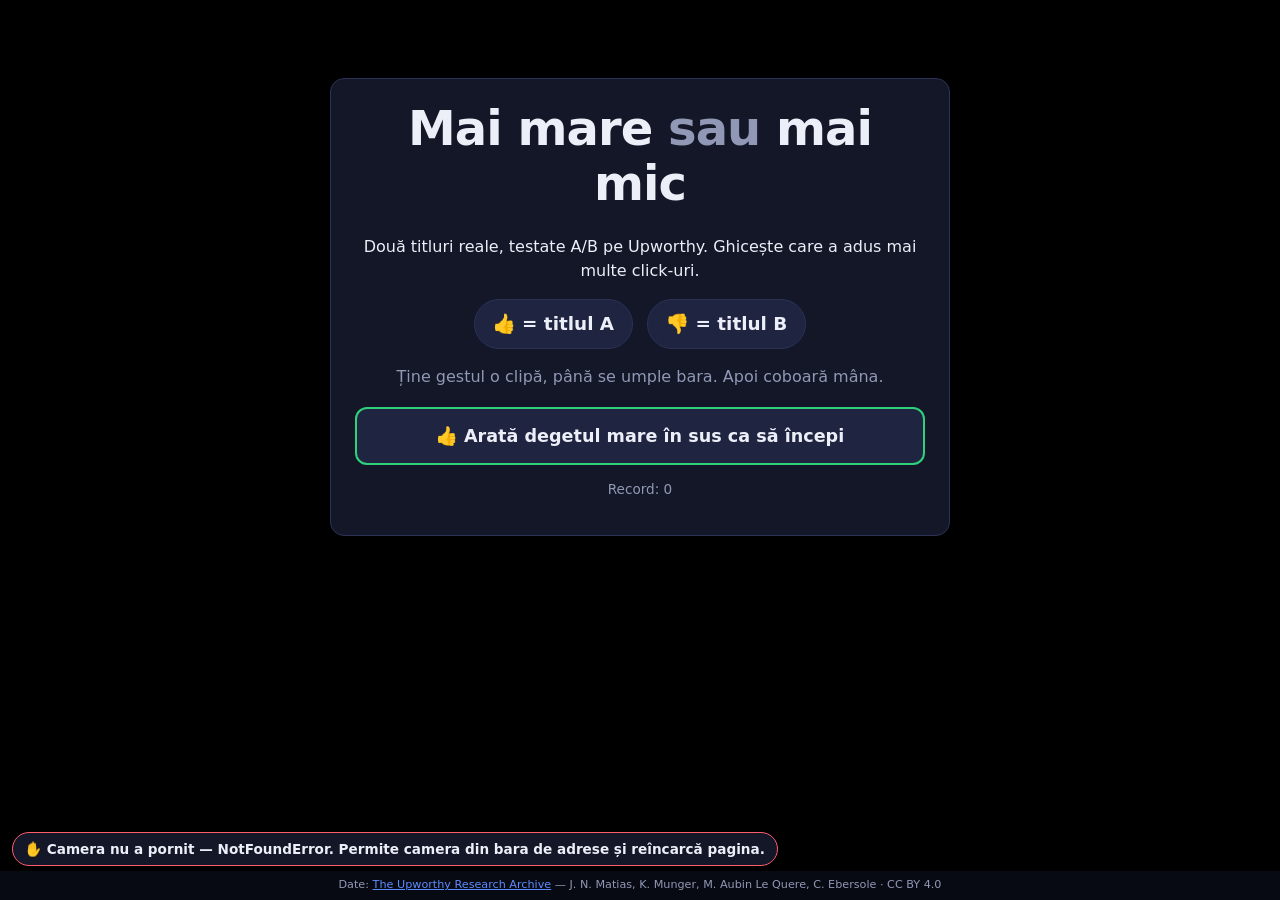
<file: web/index.html>
<!doctype html>
<html lang="ro">
<head>
  <meta charset="utf-8">
  <meta name="viewport" content="width=device-width, initial-scale=1">
  <title>Mai mare sau mai mic</title>
  <link rel="stylesheet" href="css/style.css">
  <link rel="stylesheet" href="css/quiz.css">
</head>
<body class="quiz">
  <!-- camera (in oglinda) + scheletul mainii, sub interfata -->
  <video id="video" playsinline muted></video>
  <canvas id="skeleton" aria-hidden="true"></canvas>
  <canvas id="fx" aria-hidden="true"></canvas>

  <main id="app" aria-live="polite">
    <section class="panel start"><p class="muted">Se încarcă…</p></section>
  </main>

  <div id="status" class="status" role="status"></div>
  <footer class="credit">
    Date: <a href="https://osf.io/jd64p/" target="_blank" rel="noopener">The Upworthy Research Archive</a>
    — J. N. Matias, K. Munger, M. Aubin Le Quere, C. Ebersole · CC BY 4.0
  </footer>
  <script type="module" src="js/quiz.js"></script>
</body>
</html>
</file>
<file: web/css/style.css>
:root {
  --bg: #0e1120;
  --panel: #171b2e;
  --panel-2: #1f2440;
  --line: #2c3254;
  --text: #eceef8;
  --muted: #9198b5;
  --a: #5b8cff;
  --b: #ff9f43;
  --win: #2fd27a;
  --lose: #ff5c6c;
  --noise: #f5c542;
  --radius: 14px;
  --font: system-ui, -apple-system, "Segoe UI", Roboto, sans-serif;
}

* { box-sizing: border-box; }

html, body { margin: 0; }

body {
  background: radial-gradient(1200px 600px at 50% -10%, #1c2350 0%, var(--bg) 60%) fixed, var(--bg);
  color: var(--text);
  font: 16px/1.5 var(--font);
  min-height: 100vh;
  display: flex;
  flex-direction: column;
}

main { flex: 1; width: 100%; max-width: 1040px; margin: 0 auto; padding: 24px 16px 8px; }

h1, h2, h3 { line-height: 1.15; margin: 0 0 .5em; }
h1 { font-size: clamp(2rem, 5vw, 3.4rem); letter-spacing: -.02em; }
h2 { font-size: 1.8rem; }
h3 { font-size: 1.1rem; margin-top: 1.6em; }

a { color: var(--a); }
kbd {
  font: 600 .75em var(--font);
  border: 1px solid var(--line);
  border-bottom-width: 2px;
  border-radius: 5px;
  padding: 1px 6px;
  background: var(--panel-2);
  color: var(--text);
}

.muted { color: var(--muted); }
.small { font-size: .85rem; }
.side-a { color: var(--a); }
.side-b { color: var(--b); }

/* ---------------- meniu */

.menu { text-align: center; padding-top: 4vh; }
.menu .or { color: var(--muted); font-weight: 400; font-size: .6em; vertical-align: middle; }
.lead { color: var(--muted); max-width: 640px; margin: 0 auto 32px; font-size: 1.1rem; }
.lead b { color: var(--text); }

.modes { display: grid; grid-template-columns: repeat(auto-fit, minmax(240px, 1fr)); gap: 16px; max-width: 680px; margin: 0 auto; }
.mode {
  all: unset;
  cursor: pointer;
  display: flex; flex-direction: column; gap: 6px;
  text-align: left;
  padding: 20px;
  border-radius: var(--radius);
  background: var(--panel);
  border: 1px solid var(--line);
  transition: transform .15s, border-color .15s;
}
.mode:hover, .mode:focus-visible { transform: translateY(-2px); border-color: var(--a); }
.mode-name { font-size: 1.3rem; font-weight: 700; }
.mode-desc { color: var(--muted); font-size: .92rem; }
.mode-best { margin-top: 6px; font-size: .9rem; }

.switch { margin-top: 28px; font-weight: 600; }
.linklike { all: unset; cursor: pointer; color: var(--a); text-decoration: underline; }
.linklike:focus-visible { outline: 2px solid var(--a); outline-offset: 2px; }

/* ---------------- clasament */

.lb-wrap { display: grid; gap: 12px; }
.lb-form { display: flex; flex-wrap: wrap; align-items: center; gap: 10px; }
.lb-form input {
  font: inherit;
  color: var(--text);
  background: var(--panel);
  border: 1px solid var(--line);
  border-radius: 10px;
  padding: 11px 14px;
  min-width: 0;
  flex: 1 1 200px;
  max-width: 280px;
}
.lb-form input:focus-visible { outline: 2px solid var(--a); outline-offset: 1px; }
.lb-list { list-style: none; counter-reset: rank; margin: 0; padding: 0; display: grid; gap: 4px; max-width: 520px; }
.lb-list li {
  counter-increment: rank;
  display: grid; grid-template-columns: 2.2em 1fr auto 4.5em; align-items: center; gap: 10px;
  padding: 8px 12px;
  border-radius: 8px;
  background: var(--panel);
  border: 1px solid var(--line);
}
.lb-list li::before { content: counter(rank) "."; color: var(--muted); font-variant-numeric: tabular-nums; }
.lb-list li.mine { border-color: var(--noise); background: color-mix(in srgb, var(--noise) 10%, var(--panel)); }
.lb-name { overflow: hidden; text-overflow: ellipsis; white-space: nowrap; }
.lb-acc { font-size: .8rem; font-variant-numeric: tabular-nums; }
.lb-score { text-align: right; font-variant-numeric: tabular-nums; }

.leaderboard { max-width: 1040px; margin: 0 auto; }
.lb-grid { display: grid; grid-template-columns: repeat(auto-fit, minmax(230px, 1fr)); gap: 20px; }
.lb-col h3 { margin-top: .4em; }

.rules { list-style: none; padding: 0; margin: 32px auto 0; color: var(--muted); font-size: .92rem; display: grid; gap: 6px; }

/* ---------------- HUD */

.hud {
  display: flex; justify-content: space-between; align-items: center; gap: 16px;
  padding: 10px 16px;
  background: var(--panel);
  border: 1px solid var(--line);
  border-radius: var(--radius);
  margin-bottom: 20px;
}
.hud b { font-size: 1.25rem; }
.hud-label { color: var(--muted); font-size: .85rem; text-transform: uppercase; letter-spacing: .06em; }
.lives { color: var(--lose); font-size: 1.3rem; letter-spacing: 2px; }
.lives .lost { color: var(--line); }
.timer { display: flex; align-items: center; gap: 10px; font-weight: 700; font-variant-numeric: tabular-nums; }
.timebar { width: 120px; height: 6px; border-radius: 3px; background: var(--line); overflow: hidden; }
.timebar i { display: block; height: 100%; background: var(--noise); transform-origin: left; }

/* ---------------- intrebare */

.question { text-align: center; font-size: 1.25rem; margin: 0 0 16px; }
.flash { font-weight: 800; font-size: 1.5rem; }
.flash.correct { color: var(--win); }
.flash.wrong { color: var(--lose); }
.flash.noise { color: var(--noise); }
.plus { font-size: .8em; }

.duel { display: grid; grid-template-columns: 1fr auto 1fr; gap: 14px; align-items: stretch; }
.vs { align-self: center; color: var(--muted); font-weight: 700; text-transform: uppercase; }

.card {
  all: unset;
  position: relative;
  cursor: pointer;
  display: flex; flex-direction: column; gap: 10px;
  padding: 22px 22px 18px;
  min-height: 150px;
  color: var(--text);
  border-radius: var(--radius);
  background: var(--panel);
  border: 2px solid var(--line);
  transition: transform .15s, border-color .15s, background .2s;
}
.card:not([disabled]):hover, .card:focus-visible { transform: translateY(-3px); }
.card.side-a:not([disabled]):hover, .card.side-a:focus-visible { border-color: var(--a); }
.card.side-b:not([disabled]):hover, .card.side-b:focus-visible { border-color: var(--b); }
.card[disabled] { cursor: default; }

.card-header {
  display: flex;
  justify-content: space-between;
  align-items: center;
  width: 100%;
}

.side {
  display: inline-flex;
  align-items: center;
  gap: 8px;
  padding: 4px 12px;
  height: 32px;
  border-radius: 8px;
  font-weight: 800;
  color: #0e1120;
}
.side-a .side { background: var(--a); }
.side-b .side { background: var(--b); }
.card-gesture-hint {
  font-size: 0.8rem;
  font-weight: 600;
  color: var(--muted);
  background: var(--panel-2);
  padding: 4px 10px;
  border-radius: 6px;
  border: 1px solid var(--line);
}
.headline { margin: 0; font-size: clamp(1.05rem, 2vw, 1.3rem); font-weight: 600; line-height: 1.35; }

.card.win { border-color: var(--win); background: color-mix(in srgb, var(--win) 10%, var(--panel)); }
.card.lose { opacity: .7; }
.card.neutral { border-color: var(--noise); }
.card.chosen { box-shadow: 0 0 0 4px color-mix(in srgb, var(--text) 18%, transparent); }
.card-stats { display: flex; align-items: baseline; gap: 10px; flex-wrap: wrap; margin-top: auto; }
.ctr { font-size: 1.5rem; font-weight: 800; font-variant-numeric: tabular-nums; }
.card.win .ctr { color: var(--win); }
.card-stats .muted { font-size: .85rem; }
.tags { display: flex; gap: 6px; flex-wrap: wrap; }
.tag { font-size: .75rem; padding: 2px 8px; border-radius: 999px; background: var(--panel-2); border: 1px solid var(--line); color: var(--muted); }
.picked { position: absolute; top: 14px; right: 16px; font-size: .75rem; text-transform: uppercase; letter-spacing: .06em; color: var(--muted); }

.hint { text-align: center; color: var(--muted); font-size: .85rem; margin-top: 14px; }
.flash.neutral { color: var(--muted); }
.good { color: var(--win); }
.bad { color: var(--lose); }

/* ---------------- Pro: butonul zgomot */

.controls { display: flex; justify-content: center; margin-top: 16px; }
.noise-btn {
  all: unset;
  cursor: pointer;
  display: inline-flex; align-items: center; gap: 8px;
  padding: 12px 22px;
  border-radius: 999px;
  border: 2px dashed var(--noise);
  background: color-mix(in srgb, var(--noise) 8%, var(--panel));
  color: var(--text);
  transition: transform .15s;
}
.noise-btn b { color: var(--noise); }
.noise-btn:hover, .noise-btn:focus-visible { transform: translateY(-2px); }

/* ---------------- Calibrare: slider */

.calib {
  max-width: 640px;
  margin: 18px auto 0;
  padding: 16px 20px;
  border-radius: var(--radius);
  background: var(--panel);
  border: 1px solid var(--line);
  display: grid; gap: 10px;
}
.calib-scale { display: flex; justify-content: space-between; font-size: .85rem; font-weight: 700; }
.calib-read { margin: 0; text-align: center; min-height: 1.5em; }
.calib .btn { justify-self: center; }
#conf {
  --v: 50%;
  -webkit-appearance: none;
  appearance: none;
  width: 100%;
  height: 10px;
  border-radius: 5px;
  background: linear-gradient(90deg, var(--a), var(--line) 50%, var(--b));
  outline-offset: 6px;
}
#conf::-webkit-slider-thumb {
  -webkit-appearance: none;
  width: 26px; height: 26px; border-radius: 50%;
  background: var(--text); border: 3px solid var(--bg);
  box-shadow: 0 0 0 2px var(--text);
  cursor: grab;
}
#conf::-moz-range-thumb {
  width: 22px; height: 22px; border-radius: 50%;
  background: var(--text); border: 3px solid var(--bg);
  cursor: grab;
}

.note { padding: 8px 12px; border-radius: 8px; background: var(--panel-2); }
.note.good { color: var(--text); border-left: 4px solid var(--win); }
.note.bad { color: var(--text); border-left: 4px solid var(--lose); }

/* ---------------- explicatie */

.explain {
  display: grid; grid-template-columns: minmax(0, 1fr) minmax(0, 1.1fr); gap: 20px;
  margin-top: 18px; padding: 18px;
  background: var(--panel); border: 1px solid var(--line); border-radius: var(--radius);
}
.charts { display: grid; gap: 12px; }
figure { margin: 0; }
figcaption { color: var(--muted); font-size: .8rem; margin-bottom: 4px; }
.verdict p { margin: 0 0 .7em; }
.verdict p:last-child { margin: 0; }

.chart { width: 100%; height: auto; display: block; }
.chart text { font: 600 11px var(--font); fill: var(--text); }
.chart .lbl.side-a { fill: var(--a); font-size: 13px; }
.chart .lbl.side-b { fill: var(--b); font-size: 13px; }
.chart .tick { fill: var(--muted); font-weight: 400; }
.bar-a { fill: var(--a); opacity: .85; }
.bar-b { fill: var(--b); opacity: .85; }
.whisker { stroke: var(--text); stroke-width: 1.5; }
.axis { stroke: var(--line); stroke-width: 2; }
.zero { stroke: var(--muted); stroke-dasharray: 3 3; }
.ci-sig { stroke: var(--win); stroke-width: 6; stroke-linecap: round; }
.ci-noise { stroke: var(--noise); stroke-width: 6; stroke-linecap: round; }
.ci-sig-dot { fill: var(--text); }
.ci-noise-dot { fill: var(--text); }

.actions { display: flex; justify-content: center; gap: 12px; margin-top: 20px; }
.btn {
  all: unset; cursor: pointer;
  display: inline-flex; align-items: center; gap: 10px;
  padding: 12px 22px; border-radius: 10px;
  font-weight: 700;
  background: var(--panel-2); border: 1px solid var(--line);
}
.btn.primary { background: var(--a); border-color: var(--a); color: #0b1020; }
.btn.primary kbd { background: color-mix(in srgb, #fff 30%, var(--a)); border-color: transparent; color: #0b1020; }
.btn:hover { filter: brightness(1.1); }
.btn:focus-visible { outline: 3px solid var(--text); outline-offset: 2px; }

/* ---------------- final */

.over { max-width: 760px; margin: 0 auto; }
.final-score { display: flex; align-items: baseline; gap: 16px; }
.final-score .big { font-size: 4.5rem; font-weight: 800; line-height: 1; }
.record { color: var(--noise); font-weight: 800; }
.stat-row { display: grid; grid-template-columns: repeat(3, 1fr); gap: 12px; margin: 20px 0 12px; }
.stat-row div { background: var(--panel); border: 1px solid var(--line); border-radius: var(--radius); padding: 12px 14px; display: flex; flex-direction: column; }
.stat-row b { font-size: 1.5rem; }
.stat-row span { color: var(--muted); font-size: .85rem; }
.coin { background: var(--panel-2); border-left: 4px solid var(--noise); padding: 10px 14px; border-radius: 6px; }
.profile { padding-left: 1.1em; display: grid; gap: 6px; }

.insights { display: grid; gap: 4px; }
.ins-row { display: grid; grid-template-columns: minmax(150px, 1.2fr) minmax(120px, 1fr) 90px; align-items: center; gap: 12px; }
.ins-row.ns { opacity: .55; }
.ins-label { font-size: .92rem; }
.ins-bar { width: 100%; height: 20px; }
.ins-bar .pos { fill: var(--win); }
.ins-bar .neg { fill: var(--lose); }
.ins-val { font-variant-numeric: tabular-nums; font-weight: 700; text-align: right; }

/* ---------------- final: matrice de confuzie, calibrare */

.confusion-wrap { display: grid; grid-template-columns: auto 1fr; gap: 20px; align-items: start; }
.confusion { border-collapse: separate; border-spacing: 4px; font-variant-numeric: tabular-nums; }
.confusion th { font-size: .8rem; color: var(--muted); font-weight: 600; padding: 4px 8px; text-align: center; }
.confusion tbody th { text-align: right; }
.confusion td { min-width: 56px; padding: 10px; text-align: center; font-weight: 800; border-radius: 8px; background: var(--panel); border: 1px solid var(--line); }
.confusion td.diag { background: color-mix(in srgb, var(--win) 22%, var(--panel)); border-color: var(--win); }
.confusion td.fp { background: color-mix(in srgb, var(--lose) 18%, var(--panel)); }
.confusion td.fn { background: color-mix(in srgb, var(--noise) 16%, var(--panel)); }

.calib-sum { display: grid; grid-template-columns: 260px 1fr; gap: 20px; align-items: center; }
.calib-chart .plot { fill: var(--panel); stroke: var(--line); }
.calib-chart .diag { stroke: var(--muted); stroke-dasharray: 4 4; }
.calib-chart .calib-line { fill: none; stroke: var(--a); stroke-width: 2; }
.calib-chart .calib-dot { fill: var(--a); stroke: var(--bg); stroke-width: 2; }

.credit { text-align: center; color: var(--muted); font-size: .78rem; padding: 16px; }

/* ---------------- ecrane inguste */

@media (max-width: 720px) {
  main { padding-top: 16px; }
  .duel { grid-template-columns: 1fr; }
  .vs { justify-self: center; }
  .explain { grid-template-columns: 1fr; }
  .stat-row { grid-template-columns: 1fr; }
  .ins-row { grid-template-columns: 1fr 70px; }
  .ins-bar { display: none; }
  .timebar { width: 70px; }
  .confusion-wrap, .calib-sum { grid-template-columns: 1fr; }
  .calib-chart { max-width: 300px; }
}

/* ---------------- gesture hud & opencv badge */

#gesture-hud {
  position: fixed;
  top: 24px;
  left: 50%;
  transform: translateX(-50%) translateY(-20px) scale(0.95);
  z-index: 100;
  display: flex;
  flex-direction: column;
  align-items: center;
  gap: 8px;
  padding: 10px 22px;
  background: rgba(14, 17, 32, 0.92);
  backdrop-filter: blur(8px);
  border: 1px solid var(--win);
  box-shadow: 0 8px 32px rgba(0, 0, 0, 0.45), 0 0 15px color-mix(in srgb, var(--win) 40%, transparent);
  border-radius: 999px;
  pointer-events: none;
  opacity: 0;
  transition: opacity 0.2s cubic-bezier(0.16, 1, 0.3, 1), transform 0.2s cubic-bezier(0.16, 1, 0.3, 1);
}

#gesture-hud.visible {
  opacity: 1;
  transform: translateX(-50%) translateY(0) scale(1);
}

#gesture-hud.fired {
  animation: gh-pulse 0.35s ease-out;
}

@keyframes gh-pulse {
  0% { transform: translateX(-50%) scale(1); }
  50% { transform: translateX(-50%) scale(1.15); box-shadow: 0 0 25px var(--win); }
  100% { transform: translateX(-50%) scale(1); }
}

.gh-content {
  display: flex;
  align-items: center;
  gap: 10px;
  font-weight: 700;
  font-size: 1.05rem;
  color: var(--text);
}

.gh-icon {
  font-size: 1.4rem;
  line-height: 1;
}

.gh-bar {
  width: 140px;
  height: 6px;
  background: rgba(255, 255, 255, 0.15);
  border-radius: 999px;
  overflow: hidden;
}

.gh-fill {
  height: 100%;
  width: 0%;
  background: linear-gradient(90deg, var(--a), var(--win));
  border-radius: 999px;
  transition: width 0.05s linear;
}

#opencv-badge {
  position: fixed;
  top: 14px;
  right: 14px;
  z-index: 95;
  background: rgba(15, 23, 42, 0.9);
  color: #38bdf8;
  border: 1px solid #38bdf8;
  border-radius: 999px;
  padding: 5px 12px;
  font-size: 0.78rem;
  font-weight: 600;
  box-shadow: 0 4px 12px rgba(0, 0, 0, 0.4);
}

#ar-skeleton-canvas {
  position: fixed;
  left: 0;
  top: 0;
  width: 100vw;
  height: 100vh;
  z-index: 52;
  pointer-events: none;
}

#super-ar-badge {
  all: unset;
  position: fixed;
  left: 12px;
  bottom: 74px;
  z-index: 55;
  cursor: pointer;
  padding: 6px 14px;
  border-radius: 999px;
  font: 600 0.8rem var(--font);
  color: #38bdf8;
  background: rgba(23, 27, 46, 0.92);
  border: 1px solid #38bdf8;
  box-shadow: 0 4px 16px rgba(0, 0, 0, 0.5), 0 0 10px rgba(56, 189, 248, 0.3);
  transition: transform 0.15s, background 0.15s;
}

#super-ar-badge:hover {
  transform: scale(1.05);
  background: rgba(30, 41, 59, 0.95);
}

/* ------------------------------------------------------------ Atelier 3D AR Studio */

.mode.mode-studio {
  background: linear-gradient(135deg, rgba(30, 41, 59, 0.85), rgba(15, 23, 42, 0.95));
  border: 1px solid rgba(56, 189, 248, 0.4);
  box-shadow: 0 4px 20px rgba(56, 189, 248, 0.15);
  position: relative;
  overflow: hidden;
}

.mode.mode-studio:hover {
  border-color: #38bdf8;
  box-shadow: 0 6px 28px rgba(56, 189, 248, 0.35);
  transform: translateY(-2px);
}

.badge-studio {
  display: inline-block;
  padding: 3px 8px;
  border-radius: 6px;
  font-size: 0.72rem;
  letter-spacing: 0.05em;
  color: #fff;
  background: linear-gradient(135deg, #38bdf8, #a855f7);
  box-shadow: 0 2px 8px rgba(168, 85, 247, 0.4);
}

#studio-overlay {
  position: fixed;
  inset: 0;
  z-index: 60;
  pointer-events: none;
  display: flex;
  flex-direction: column;
  justify-content: space-between;
  box-sizing: border-box;
}

.studio-header {
  pointer-events: auto;
  display: flex;
  align-items: center;
  justify-content: space-between;
  gap: 16px;
  padding: 12px 24px;
  background: rgba(15, 23, 42, 0.88);
  backdrop-filter: blur(16px);
  border-bottom: 1px solid rgba(56, 189, 248, 0.25);
  box-shadow: 0 4px 24px rgba(0, 0, 0, 0.5);
}

.studio-prompt-card {
  display: flex;
  align-items: center;
  gap: 14px;
}

.prompt-info {
  display: flex;
  flex-direction: column;
}

#prompt-title {
  margin: 0;
  font-size: 1.15rem;
  font-weight: 700;
  color: #f8fafc;
  display: flex;
  align-items: center;
  gap: 8px;
}

.prompt-icon {
  font-size: 1.35rem;
}

.prompt-tip {
  margin: 2px 0 0;
  font-size: 0.78rem;
  color: #94a3b8;
}

.studio-badge {
  font-size: 0.75rem;
  font-weight: 700;
  text-transform: uppercase;
  color: #38bdf8;
  background: rgba(56, 189, 248, 0.15);
  border: 1px solid rgba(56, 189, 248, 0.4);
  padding: 4px 10px;
  border-radius: 999px;
  letter-spacing: 0.06em;
  white-space: nowrap;
}

.studio-timer-card {
  display: flex;
  flex-direction: column;
  align-items: center;
  min-width: 140px;
}

.timer-display {
  display: flex;
  align-items: center;
  gap: 6px;
  font-family: ui-monospace, SFMono-Regular, Menlo, Monaco, Consolas, monospace;
  font-size: 1.4rem;
  font-weight: 800;
  color: #38bdf8;
  text-shadow: 0 0 10px rgba(56, 189, 248, 0.5);
  letter-spacing: 0.05em;
}

.timer-bar-track {
  width: 100%;
  height: 5px;
  background: rgba(255, 255, 255, 0.1);
  border-radius: 999px;
  overflow: hidden;
  margin-top: 4px;
}

.timer-bar-fill {
  height: 100%;
  width: 100%;
  background-color: #38bdf8;
  border-radius: 999px;
  transition: width 0.3s linear, background-color 0.3s;
}

.studio-actions {
  display: flex;
  align-items: center;
  gap: 8px;
}

.btn-finish {
  background: linear-gradient(135deg, #22c55e, #16a34a) !important;
  color: #fff !important;
  font-weight: 700 !important;
  border: none !important;
  box-shadow: 0 2px 10px rgba(34, 197, 94, 0.35);
}

.btn-finish:hover {
  transform: translateY(-1px);
  box-shadow: 0 4px 16px rgba(34, 197, 94, 0.5);
}

.btn-subtle {
  background: rgba(255, 255, 255, 0.08) !important;
  color: #cbd5e1 !important;
  border: 1px solid rgba(255, 255, 255, 0.12) !important;
}

.btn-subtle:hover {
  background: rgba(255, 255, 255, 0.15) !important;
  color: #fff !important;
}

.studio-hud {
  position: fixed;
  top: 96px;
  left: 50%;
  transform: translateX(-50%);
  background: rgba(15, 23, 42, 0.92);
  border: 1px solid #38bdf8;
  border-radius: 999px;
  padding: 8px 22px;
  color: #f8fafc;
  font-size: 0.95rem;
  display: flex;
  align-items: center;
  gap: 10px;
  box-shadow: 0 8px 24px rgba(0, 0, 0, 0.5), 0 0 16px rgba(56, 189, 248, 0.3);
  pointer-events: none;
  z-index: 65;
}

.btn-timer-ctrl {
  all: unset;
  cursor: pointer;
  padding: 2px 8px;
  border-radius: 6px;
  font-size: 0.72rem;
  font-weight: 600;
  color: #94a3b8;
  background: rgba(255, 255, 255, 0.08);
  border: 1px solid rgba(255, 255, 255, 0.12);
  margin-left: 8px;
  transition: all 0.15s ease;
}

.btn-timer-ctrl:hover {
  color: #fff;
  background: rgba(255, 255, 255, 0.15);
}

/* Cameră PiP în colțul dreapta-jos (nu pe fundal) */
#webcam-video,
body.studio-active #arjs-video {
  position: fixed !important;
  bottom: 18px !important;
  right: 18px !important;
  width: 190px !important;
  height: 140px !important;
  border-radius: 14px !important;
  border: 2px solid #38bdf8 !important;
  z-index: 85 !important;
  object-fit: cover !important;
  transform: scaleX(-1) !important;
  box-shadow: 0 8px 30px rgba(0, 0, 0, 0.8), 0 0 16px rgba(56, 189, 248, 0.4) !important;
  background: #000 !important;
  margin: 0 !important;
}

body.studio-active {
  background: radial-gradient(circle at 50% 35%, #161e3d 0%, #080b14 70%) fixed !important;
  overflow: hidden !important;
}

body.studio-active .a-canvas {
  display: none !important;
}

.studio-toolbar {
  pointer-events: auto;
  position: fixed;
  bottom: 64px;
  left: 50%;
  transform: translateX(-50%);
  display: flex;
  align-items: center;
  gap: 18px;
  padding: 8px 24px;
  background: rgba(15, 23, 42, 0.92);
  backdrop-filter: blur(20px);
  border: 1px solid rgba(56, 189, 248, 0.35);
  border-radius: 999px;
  box-shadow: 0 8px 32px rgba(0, 0, 0, 0.65), 0 0 16px rgba(56, 189, 248, 0.15);
}

.tool-group {
  display: flex;
  align-items: center;
  gap: 8px;
}

.tool-label {
  font-size: 0.72rem;
  font-weight: 700;
  text-transform: uppercase;
  color: #64748b;
  letter-spacing: 0.05em;
}

.size-selector,
.util-selector {
  display: flex;
  align-items: center;
  gap: 4px;
}

.size-btn,
.util-btn {
  all: unset;
  cursor: pointer;
  padding: 5px 12px;
  border-radius: 999px;
  font-size: 0.8rem;
  font-weight: 600;
  color: #94a3b8;
  background: rgba(30, 41, 59, 0.7);
  border: 1px solid rgba(255, 255, 255, 0.08);
  transition: all 0.15s ease;
}

.size-btn:hover,
.util-btn:hover {
  color: #f8fafc;
  background: rgba(51, 65, 85, 0.8);
}

.size-btn.active,
.util-btn.active {
  color: #38bdf8;
  background: rgba(56, 189, 248, 0.18);
  border-color: #38bdf8;
  box-shadow: 0 0 12px rgba(56, 189, 248, 0.35);
}

.palette-selector {
  display: flex;
  align-items: center;
  gap: 10px;
  padding-left: 12px;
  border-left: 1px solid rgba(255, 255, 255, 0.15);
}

.color-dot {
  all: unset;
  cursor: pointer;
  width: 22px;
  height: 22px;
  border-radius: 50%;
  background-color: var(--c);
  border: 2px solid transparent;
  transition: transform 0.15s, box-shadow 0.15s;
  box-shadow: 0 2px 6px rgba(0, 0, 0, 0.4);
}

.color-dot:hover {
  transform: scale(1.18);
}

.color-dot.active {
  transform: scale(1.25);
  border-color: #ffffff;
  box-shadow: 0 0 14px var(--c);
}

.studio-hints {
  pointer-events: auto;
  position: fixed;
  bottom: 18px;
  left: 50%;
  transform: translateX(-50%);
  display: flex;
  gap: 12px;
  padding: 6px 18px;
  font-size: 0.8rem;
  color: #cbd5e1;
  background: rgba(15, 23, 42, 0.8);
  backdrop-filter: blur(10px);
  border-radius: 999px;
  border: 1px solid rgba(255, 255, 255, 0.1);
}

.studio-hints b {
  color: #38bdf8;
}

/* Modal finalizare 3D */
#studio-finish-modal {
  position: fixed;
  inset: 0;
  z-index: 70;
  background: rgba(10, 15, 30, 0.85);
  backdrop-filter: blur(12px);
  display: flex;
  align-items: center;
  justify-content: center;
  pointer-events: auto;
}

.finish-dialog {
  background: rgba(15, 23, 42, 0.95);
  border: 1px solid rgba(56, 189, 248, 0.4);
  border-radius: 20px;
  padding: 32px 40px;
  max-width: 480px;
  width: 90%;
  text-align: center;
  box-shadow: 0 16px 48px rgba(0, 0, 0, 0.7), 0 0 32px rgba(56, 189, 248, 0.25);
}

.finish-badge {
  display: inline-block;
  padding: 4px 14px;
  border-radius: 999px;
  font-size: 0.82rem;
  font-weight: 700;
  color: #22c55e;
  background: rgba(34, 197, 94, 0.15);
  border: 1px solid rgba(34, 197, 94, 0.3);
  margin-bottom: 12px;
}

.finish-dialog h2 {
  margin: 0;
  font-size: 1.1rem;
  color: #94a3b8;
  font-weight: 500;
}

.finish-prompt-display {
  display: flex;
  align-items: center;
  justify-content: center;
  gap: 12px;
  margin: 10px 0 20px;
}

.finish-icon {
  font-size: 2.2rem;
}

.finish-name {
  font-size: 1.55rem;
  font-weight: 800;
  color: #38bdf8;
  text-shadow: 0 0 12px rgba(56, 189, 248, 0.4);
}

.finish-stats {
  display: flex;
  justify-content: center;
  gap: 10px;
  margin-bottom: 16px;
  flex-wrap: wrap;
}

.stat-pill {
  background: rgba(30, 41, 59, 0.7);
  border: 1px solid rgba(255, 255, 255, 0.1);
  border-radius: 999px;
  padding: 6px 14px;
  font-size: 0.85rem;
  color: #cbd5e1;
}

.stat-pill b {
  color: #fff;
}

.finish-rotation-hint {
  font-size: 0.82rem;
  color: #94a3b8;
  margin: 0 0 24px;
}

.finish-actions {
  display: flex;
  flex-direction: column;
  gap: 10px;
}

.btn-primary {
  background: #38bdf8 !important;
  color: #0f172a !important;
  font-weight: 700 !important;
}

.btn-outline {
  background: transparent !important;
  color: #38bdf8 !important;
  border: 1px solid #38bdf8 !important;
}
</file>
<file: web/css/quiz.css>
/* Quiz cu camera: video in fundal, scheletul mainii peste el, interfata semi-transparenta deasupra */

body.quiz {
  background: #000;
  overflow-x: hidden;
}

#video, #skeleton {
  position: fixed;
  inset: 0;
  width: 100%;
  height: 100%;
}
#video {
  object-fit: cover;
  transform: scaleX(-1);   /* oglinda, ca la camera frontala */
  z-index: 0;
  filter: brightness(0.85);
}
#skeleton { z-index: 1; pointer-events: none; }
/* efectele AR (coroana, inimi, coloane) sunt deasupra interfetei, dar nu blocheaza nimic */
#fx { position: fixed; inset: 0; width: 100%; height: 100%; z-index: 3; pointer-events: none; }

body.quiz main {
  position: relative;
  z-index: 2;
  max-width: 1100px;
}

.panel {
  background: rgba(23, 27, 46, 0.86);
  border: 1px solid var(--line);
  border-radius: var(--radius);
  padding: 22px 24px;
  backdrop-filter: blur(4px);
}
.panel.start { max-width: 620px; margin: 6vh auto 0; text-align: center; }
.panel.start h1 { font-size: clamp(2rem, 5vw, 3rem); }
.panel .big { font-size: 4.5rem; font-weight: 800; margin: 0; line-height: 1; }
.record { color: var(--noise); }

.legend { display: flex; justify-content: center; gap: 14px; flex-wrap: wrap; margin: 16px 0; }
.legend span { padding: 10px 18px; border-radius: 999px; background: var(--panel-2); border: 1px solid var(--line); font-size: 1.15rem; font-weight: 700; }

/* "buton" care se umple cand tii gestul */
.go {
  position: relative;
  overflow: hidden;
  margin: 18px auto 6px;
  padding: 14px 20px;
  border-radius: 12px;
  background: var(--panel-2);
  border: 2px solid var(--win);
  font-weight: 800;
  font-size: 1.1rem;
}
.bar {
  position: absolute;
  left: 0; bottom: 0;
  width: 100%; height: 6px;
  background: var(--win);
  transform: scaleX(0);
  transform-origin: left;
}
.go .bar { height: 100%; opacity: 0.25; }

/* ---------------- intrebare */

body.quiz .hud { background: rgba(23, 27, 46, 0.82); }
.q-title {
  text-align: center;
  font-size: 1.3rem;
  margin: 0 auto 14px;
  padding: 8px 18px;
  width: fit-content;
  border-radius: 999px;
  background: rgba(23, 27, 46, 0.82);
}
.q-title.result { font-weight: 800; font-size: 1.6rem; }
.q-title.correct { color: var(--win); }
.q-title.wrong { color: var(--lose); }

.q-duel { display: grid; grid-template-columns: 1fr 1fr; gap: 16px; }
.q-card {
  position: relative;
  overflow: hidden;
  padding: 18px 20px 22px;
  border-radius: var(--radius);
  background: rgba(23, 27, 46, 0.86);
  border: 2px solid var(--line);
  backdrop-filter: blur(4px);
  color: var(--text);   /* nu culoarea laturii (A albastru / B portocaliu) din style.css */
}
.q-card.side-a { border-color: var(--a); }
.q-card.side-b { border-color: var(--b); }
.q-card.side-a .bar { background: var(--a); height: 8px; }
.q-card.side-b .bar { background: var(--b); height: 8px; }
.q-card.win { border-color: var(--win); background: rgba(31, 70, 52, 0.88); }
.q-card.lose { opacity: 0.75; border-color: var(--line); }
.q-card.chosen { box-shadow: 0 0 0 4px rgba(236, 238, 248, 0.25); }
.q-head { display: flex; align-items: center; gap: 10px; margin-bottom: 8px; }
.q-icon { font-size: 1.8rem; }
.q-side { font-weight: 800; font-size: 1.2rem; }
.side-a .q-side { color: var(--a); }
.side-b .q-side { color: var(--b); }
.q-picked { margin-left: auto; font-size: .75rem; text-transform: uppercase; letter-spacing: .06em; color: var(--muted); }
.q-card .headline { font-size: clamp(1.05rem, 2vw, 1.35rem); }
.q-ctr { margin: 12px 0 0; font-size: 1.5rem; font-weight: 800; }
.q-ctr .muted { font-size: .8rem; font-weight: 400; }
.q-card.win .q-ctr { color: var(--win); }

.panel.explain { margin-top: 16px; display: block; }   /* style.css are .explain pe 2 coloane */
.panel.explain p { margin: 0; }
.panel.explain .go { margin-bottom: 0; text-align: center; }

/* ---------------- stare camera / gesturi */

.status {
  position: fixed;
  left: 12px; bottom: 34px;
  z-index: 5;
  padding: 6px 12px;
  border-radius: 999px;
  font-size: .85rem;
  font-weight: 600;
  background: rgba(23, 27, 46, 0.88);
  border: 1px solid var(--line);
}
.status:empty { display: none; }
.status.hand { border-color: var(--win); }
.status.nohand, .status.loading, .status.camera { border-color: var(--noise); }
.status.error, .status.nocam { border-color: var(--lose); }

body.quiz .credit {
  position: fixed;
  left: 0; right: 0; bottom: 0;
  z-index: 4;
  padding: 6px;
  font-size: .7rem;
  background: rgba(14, 17, 32, 0.6);
}

@media (max-width: 720px) {
  .q-duel { grid-template-columns: 1fr; }
}
</file>
